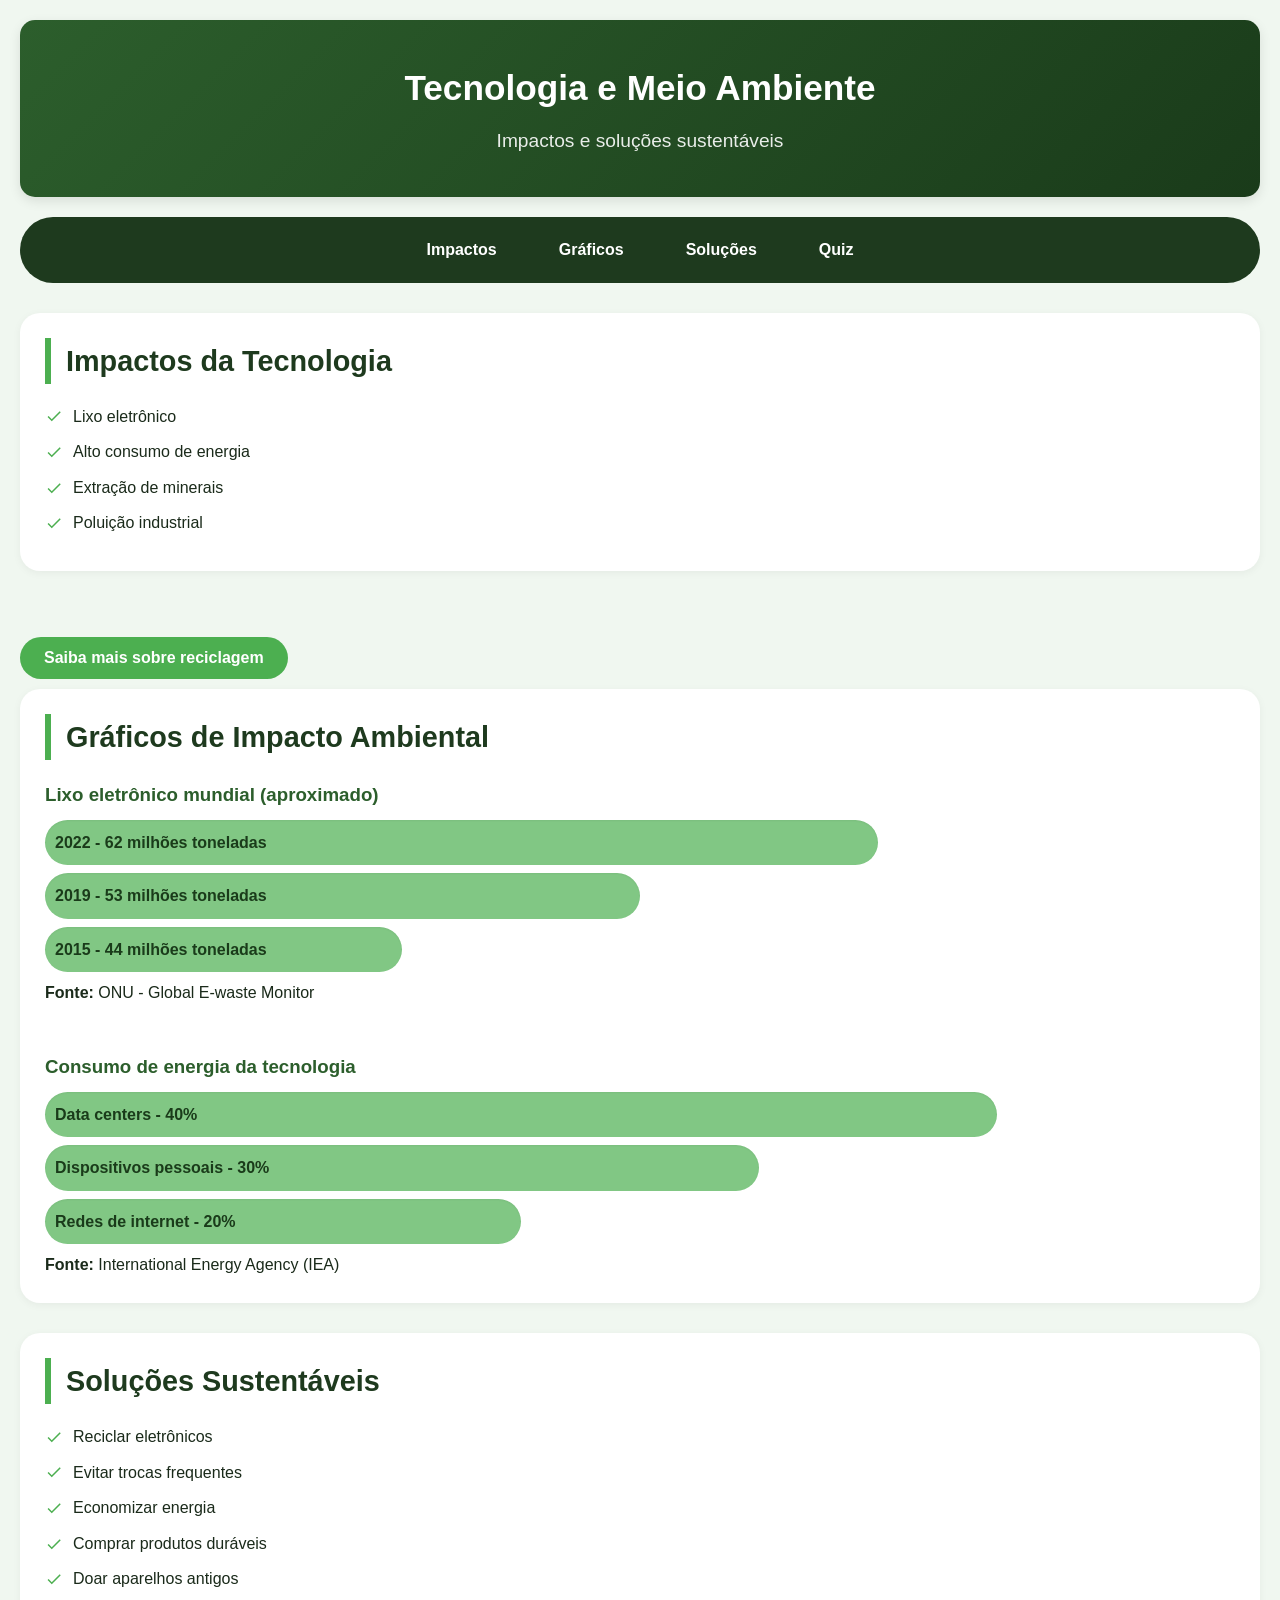
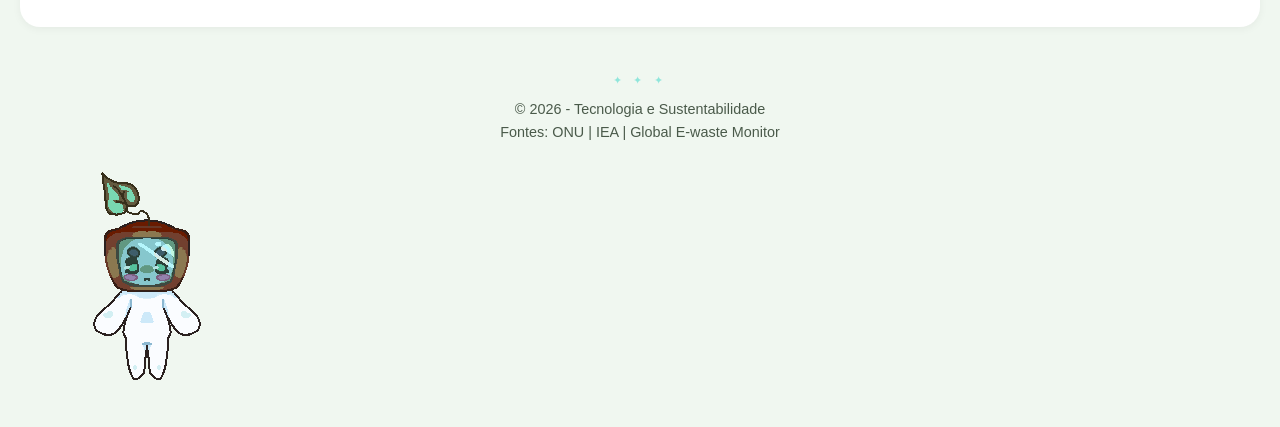
<file: site/index.html>
<!DOCTYPE html>
<html lang="pt-BR">
<head>
    <meta charset="UTF-8">
    <meta name="viewport" content="width=device-width, initial-scale=1.0">
    <link rel="stylesheet" href="css/style.css">
    <title>Site Informativo</title>
</head>

<body>
    <header>
        <h1>Tecnologia e Meio Ambiente</h1>
        <p>Impactos e soluções sustentáveis</p>
    </header>

    <nav>
        <a href="#impactos">Impactos</a>
        <a href="#graficos">Gráficos</a>
        <a href="#solucoes">Soluções</a>
        <a href="quiz.html">Quiz</a>
    </nav>

    <section id="impactos">
    <h2>Impactos da Tecnologia</h2>
        <ul>
            <li>Lixo eletrônico</li>
            <li>Alto consumo de energia</li>
            <li>Extração de minerais</li>
            <li>Poluição industrial</li>
        </ul>
    </section>
    
    <br>

<a href="reciclar.html">
<button>Saiba mais sobre reciclagem</button>
</a>

</section>

<section id="graficos">

<h2>Gráficos de Impacto Ambiental</h2>

<h3>Lixo eletrônico mundial (aproximado)</h3>

<div class="bar" style="width:70%">2022 - 62 milhões toneladas</div>
<div class="bar" style="width:50%">2019 - 53 milhões toneladas</div>
<div class="bar" style="width:30%">2015 - 44 milhões toneladas</div>

<p><b>Fonte:</b> ONU - Global E-waste Monitor</p>

<br>

<h3>Consumo de energia da tecnologia</h3>

<div class="bar" style="width:80%">Data centers - 40%</div>
<div class="bar" style="width:60%">Dispositivos pessoais - 30%</div>
<div class="bar" style="width:40%">Redes de internet - 20%</div>

<p><b>Fonte:</b> International Energy Agency (IEA)</p>

</section>

<section id="solucoes">

<h2>Soluções Sustentáveis</h2>

<ul>
<li>Reciclar eletrônicos</li>
<li>Evitar trocas frequentes</li>
<li>Economizar energia</li>
<li>Comprar produtos duráveis</li>
<li>Doar aparelhos antigos</li>
</ul>

</section>

<footer>
<p>© 2026 - Tecnologia e Sustentabilidade</p>
<p>Fontes: ONU | IEA | Global E-waste Monitor</p>
</footer>
  
<img src="img/Tstop.gif">

</body>
</html>
</file>
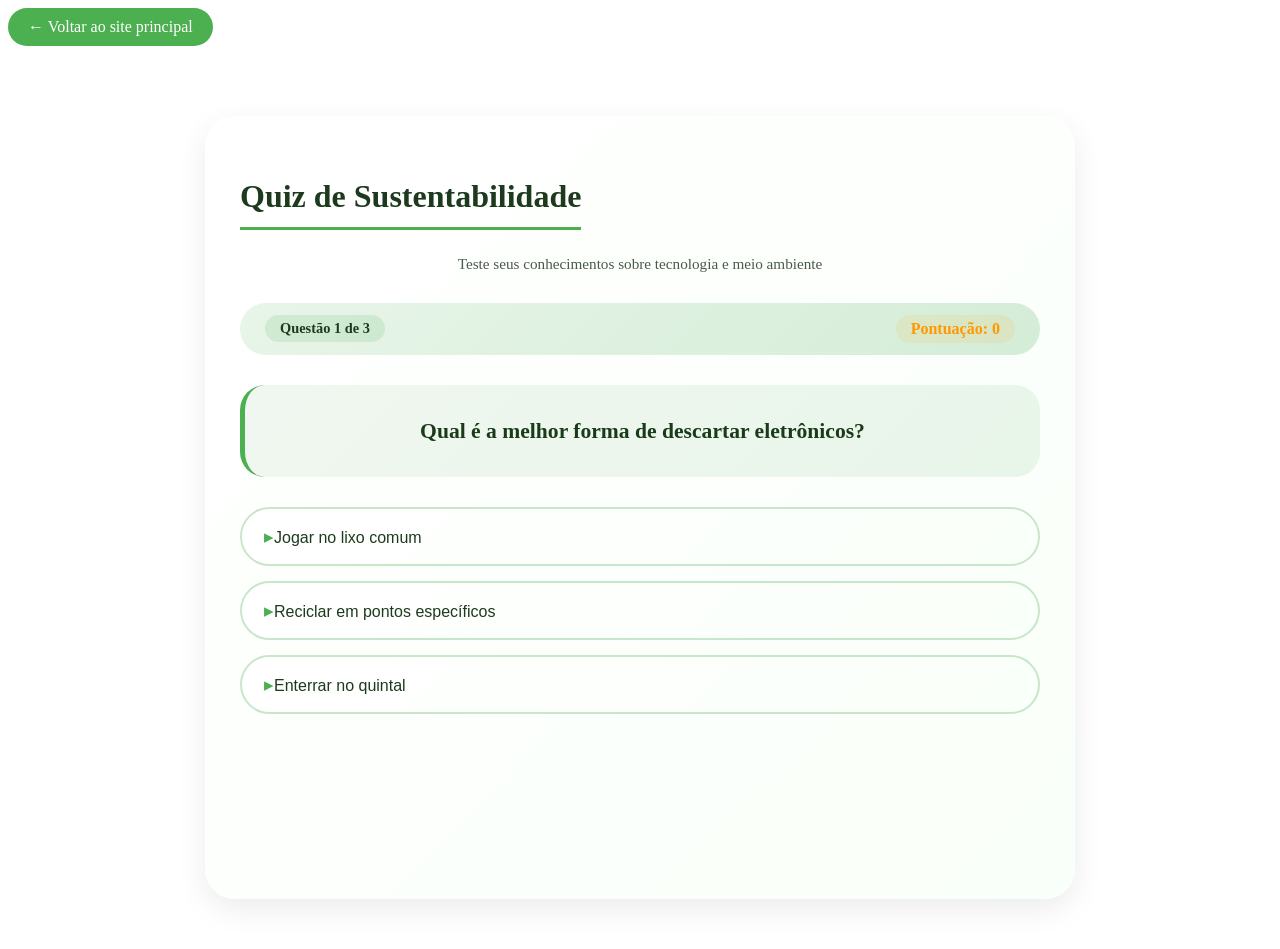
<file: site/quiz.html>
<!DOCTYPE html>
<html lang="pt-BR">
<head>
    <meta charset="UTF-8">
    <meta name="viewport" content="width=device-width, initial-scale=1.0">
    <title>Quiz de Sustentabilidade</title>
    <link rel="stylesheet" href="css\style3.css">
</head>

<body>

<div class="quiz-container">
    <a href="index.html" class="voltar-btn">← Voltar ao site principal</a>
    
    <section id="quiz" class="quiz">
        <h2>Quiz de Sustentabilidade</h2>
        <p class="quiz-subtitle">Teste seus conhecimentos sobre tecnologia e meio ambiente</p>
        
        <div class="quiz-stats">
            <span id="questao-numero">Questão 1 de 3</span>
            <span id="pontuacao"> Pontuação: 0</span>
        </div>
        
        <div class="pergunta-container">
            <p id="pergunta"></p>
        </div>
        
        <div class="opcoes-container">
            <button onclick="resposta(1)" id="op1" class="quiz-btn"></button>
            <button onclick="resposta(2)" id="op2" class="quiz-btn"></button>
            <button onclick="resposta(3)" id="op3" class="quiz-btn"></button>
        </div>
        
        <div id="feedback" class="feedback">
            <p id="resultado"></p>
        </div>
        
        <button onclick="reiniciarQuiz()" id="reiniciar-btn" class="reiniciar-btn" style="display: none;">Refazer Quiz</button>
    </section>
</div>

<script>
const perguntas = [
    {
        pergunta: "Qual é a melhor forma de descartar eletrônicos?",
        opcoes: ["Jogar no lixo comum", "Reciclar em pontos específicos", "Enterrar no quintal"],
        correta: 2,
        explicacao: "Eletrônicos devem ser levados a pontos de coleta específicos para reciclagem correta!"
    },
    {
        pergunta: "O que ajuda a economizar energia?",
        opcoes: ["Usar modo de economia de energia", "Deixar aparelhos ligados sempre", "Aumentar o brilho da tela"],
        correta: 1,
        explicacao: "O modo economia reduz o consumo de energia e aumenta a vida útil da bateria!"
    },
    {
        pergunta: "Qual atitude é mais sustentável?",
        opcoes: ["Trocar celular todo ano", "Descartar na rua", "Usar o aparelho até durar mais"],
        correta: 3,
        explicacao: "Usar dispositivos por mais tempo reduz o lixo eletrônico e a extração de recursos!"
    }
];

let atual = 0;
let pontuacao = 0;
let podeResponder = true;

function atualizarStats() {
    document.getElementById("questao-numero").innerText = `Questão ${atual + 1} de ${perguntas.length}`;
    document.getElementById("pontuacao").innerHTML = `Pontuação: ${pontuacao}`;
}

function carregar() {
    if (atual < perguntas.length) {
        const perguntaAtual = perguntas[atual];
        
        const perguntaElement = document.getElementById("pergunta");
        perguntaElement.style.animation = "none";
        setTimeout(() => {
            perguntaElement.innerText = perguntaAtual.pergunta;
            perguntaElement.style.animation = "fadeInUp 0.5s ease-out";
        }, 10);
        
        for (let i = 0; i < 3; i++) {
            const btn = document.getElementById(`op${i+1}`);
            btn.innerText = perguntaAtual.opcoes[i];
            btn.style.display = "block";
            btn.classList.remove("disabled");
            btn.style.animation = "none";
            setTimeout(() => {
                btn.style.animation = "fadeInRight 0.5s ease-out";
            }, 10);
        }
        
        document.getElementById("reiniciar-btn").style.display = "none";
        
        const resultadoElement = document.getElementById("resultado");
        resultadoElement.innerText = "";
        resultadoElement.className = "";
        
        podeResponder = true;
        atualizarStats();
    }
}

function resposta(escolha) {
    if (!podeResponder) return;
    
    const perguntaAtual = perguntas[atual];
    const resultadoElement = document.getElementById("resultado");
    const isCorreta = (escolha === perguntaAtual.correta);
    
    podeResponder = false;
    for (let i = 1; i <= 3; i++) {
        document.getElementById(`op${i}`).classList.add("disabled");
    }
    
    if (isCorreta) {
        pontuacao++;
        resultadoElement.innerText = `CORRETO! ${perguntaAtual.explicacao}`;
        resultadoElement.className = "resultado-correto";
        
        const btnCorreto = document.getElementById(`op${perguntaAtual.correta + 1}`);
        btnCorreto.style.transform = "scale(1.05)";
        btnCorreto.style.borderColor = "#4caf50";
        btnCorreto.style.boxShadow = "0 0 15px rgba(76, 175, 80, 0.5)";
        
        atualizarStats();
    } else {
        resultadoElement.innerText = `ERRADO! ${perguntaAtual.explicacao}`;
        resultadoElement.className = "resultado-errado";
        
        const btnCorreto = document.getElementById(`op${perguntaAtual.correta + 1}`);
        btnCorreto.style.transform = "scale(1.02)";
        btnCorreto.style.borderColor = "#4caf50";
        btnCorreto.style.backgroundColor = "#e8f5e9";
        
        const btnErrado = document.getElementById(`op${escolha + 1}`);
        btnErrado.style.borderColor = "#f44336";
        btnErrado.style.backgroundColor = "#ffebee";
    }
    
    atual++;
    
    if (atual < perguntas.length) {
        setTimeout(() => {
            carregar();
        }, 2500);
    } else {
        setTimeout(() => {
            finalizarQuiz();
        }, 2500);
    }
}

function finalizarQuiz() {
    const resultadoElement = document.getElementById("resultado");
    const pontuacaoFinal = pontuacao;
    const total = perguntas.length;
    
  
    
    for (let i = 1; i <= 3; i++) {
        document.getElementById(`op${i}`).style.display = "none";
    }
    
    document.getElementById("reiniciar-btn").style.display = "block";
    document.getElementById("reiniciar-btn").style.animation = "pulseGlow 2s ease-in-out infinite";
}

function reiniciarQuiz() {
    atual = 0;
    pontuacao = 0;
    podeResponder = true;
    
    for (let i = 1; i <= 3; i++) {
        const btn = document.getElementById(`op${i}`);
        btn.style.transform = "";
        btn.style.borderColor = "";
        btn.style.backgroundColor = "";
        btn.classList.remove("disabled");
    }
    
    carregar();
    document.getElementById("quiz").scrollIntoView({ behavior: "smooth", block: "center" });
}

carregar();
</script>

</body>
</html>
</file>
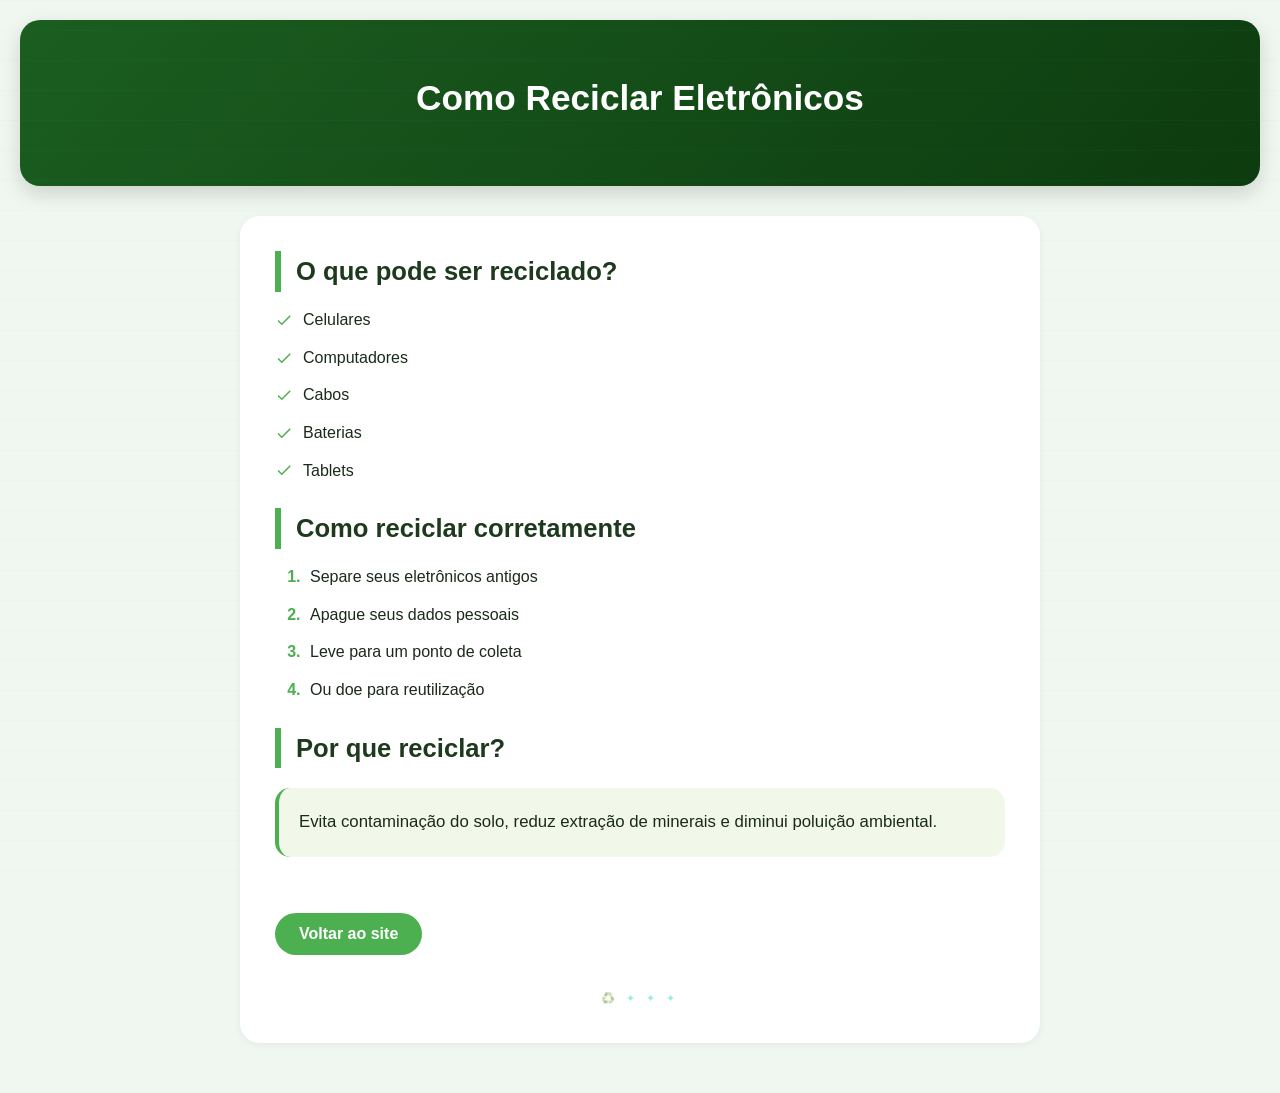
<file: site/reciclar.html>
<!DOCTYPE html>
<html lang="pt-BR">
<head>
    <meta charset="UTF-8">
    <meta name="viewport" content="width=device-width, initial-scale=1.0">
    <link rel="stylesheet" href="css/style2.css">
    <title>Como reciclar eletrônicos</title>

</head>

<body>

<header>
<h1>Como Reciclar Eletrônicos</h1>
</header>

<section>

<h2>O que pode ser reciclado?</h2>
<ul>
<li>Celulares</li>
<li>Computadores</li>
<li>Cabos</li>
<li>Baterias</li>
<li>Tablets</li>
</ul>

<h2>Como reciclar corretamente</h2>
<ol>
<li>Separe seus eletrônicos antigos</li>
<li>Apague seus dados pessoais</li>
<li>Leve para um ponto de coleta</li>
<li>Ou doe para reutilização</li>
</ol>

<h2>Por que reciclar?</h2>
<p>
Evita contaminação do solo, reduz extração de minerais
e diminui poluição ambiental.
</p>

<br>

<a href="index.html">
<button>Voltar ao site</button>
</a>

</section>

</body>
</html>
</file>
<file: site/css/style.css>
* {
    margin: 0;
    padding: 0;
    box-sizing: border-box;
}

body {
    font-family: 'Segoe UI', Tahoma, Geneva, Verdana, sans-serif;
    line-height: 1.6;
    background-color: #f0f7f0;
    color: #1a2a1a;
    padding: 20px;
    position: relative;
    animation: fadeIn 0.8s ease-out;
}




header {
    background: linear-gradient(135deg, #2c5e2c, #1a3b1a);
    color: white;
    text-align: center;
    padding: 40px 20px;
    border-radius: 15px;
    margin-bottom: 20px;
    box-shadow: 0 4px 12px rgba(0,0,0,0.1);
    position: relative;
    z-index: 1;
    animation: slideDown 0.6s ease-out;
}


@keyframes slideDown {
    from {
        opacity: 0;
        transform: translateY(-30px);
    }
    to {
        opacity: 1;
        transform: translateY(0);
    }
}

header h1 {
    font-size: 2.2rem;
    margin-bottom: 10px;
}

header p {
    font-size: 1.2rem;
    opacity: 0.9;
}




nav {
    background-color: #1e3a1e;
    display: flex;
    justify-content: center;
    gap: 30px;
    padding: 12px;
    border-radius: 50px;
    margin-bottom: 30px;
    flex-wrap: wrap;
}

nav a {
    color: white;
    text-decoration: none;
    font-weight: bold;
    padding: 8px 16px;
    border-radius: 30px;
    transition: background 0.3s;
}

nav a:hover {
    background-color: #3a7a3a;
}




section {
    background: white;
    padding: 25px;
    margin-bottom: 30px;
    border-radius: 20px;
    box-shadow: 0 2px 8px rgba(0,0,0,0.05);
    transition: all 0.3s ease;
    position: relative;
    z-index: 1;
    animation: fadeInUp 0.6s ease-out backwards;
    animation-delay: calc(0.1s * var(--order, 0));
}




@keyframes fadeInUp {
    from {
        opacity: 0;
        transform: translateY(20px);
    }
    to {
        opacity: 1;
        transform: translateY(0);
    }
}




section:nth-of-type(1) { --order: 1; }
section:nth-of-type(2) { --order: 2; }
section:nth-of-type(3) { --order: 3; }

section:hover {
    transform: translateY(-3px);
    box-shadow: 0 4px 20px rgba(0, 255, 204, 0.15), 0 2px 8px rgba(0,0,0,0.05);
}

h2 {
    color: #1e3a1e;
    border-left: 6px solid #4caf50;
    padding-left: 15px;
    margin-bottom: 20px;
    font-size: 1.8rem;
    transition: all 0.3s ease;
    position: relative;
    overflow: hidden;
}




h2::before {
    content: "";
    position: absolute;
    bottom: 0;
    left: 0;
    width: 0;
    height: 2px;
    background: linear-gradient(90deg, #00ffcc, #ff3399);
    transition: width 0.4s ease;
}

h2:hover::before {
    width: 100%;
}

h2:hover {
    text-shadow: 0 0 3px rgba(0, 255, 204, 0.5);
    transform: translateX(3px);
}

h3 {
    color: #2c5e2c;
    margin: 20px 0 10px 0;
    transition: all 0.3s ease;
}




h3:hover {
    transform: translateX(5px);
    color: #1e3a1e;
}




ul {
    list-style-type: none;
    padding-left: 0;
}

ul li {
    background: url('data:image/svg+xml;utf8,<svg xmlns="http://www.w3.org/2000/svg" width="16" height="16" viewBox="0 0 24 24" fill="%234caf50"><path d="M9 16.17L4.83 12l-1.42 1.41L9 19 21 7l-1.41-1.41L9 16.17z"/></svg>') left center no-repeat;
    padding-left: 28px;
    margin-bottom: 10px;
    background-size: 18px;
    transition: all 0.3s ease;
    animation: fadeInLeft 0.5s ease-out backwards;
    animation-delay: calc(0.05s * var(--item-order, 0));
}




@keyframes fadeInLeft {
    from {
        opacity: 0;
        transform: translateX(-10px);
    }
    to {
        opacity: 1;
        transform: translateX(0);
    }
}




ul li:nth-child(1) { --item-order: 1; }
ul li:nth-child(2) { --item-order: 2; }
ul li:nth-child(3) { --item-order: 3; }
ul li:nth-child(4) { --item-order: 4; }
ul li:nth-child(5) { --item-order: 5; }
ul li:nth-child(6) { --item-order: 6; }

ul li:hover {
    transform: translateX(5px);
    text-shadow: 0 0 2px rgba(0, 255, 204, 0.3);
    background: url('data:image/svg+xml;utf8,<svg xmlns="http://www.w3.org/2000/svg" width="16" height="16" viewBox="0 0 24 24" fill="%2300ccbb"><path d="M9 16.17L4.83 12l-1.42 1.41L9 19 21 7l-1.41-1.41L9 16.17z"/></svg>') left center no-repeat;
    background-size: 18px;
}




ol li {
    transition: all 0.3s ease;
    animation: fadeInRight 0.5s ease-out backwards;
    animation-delay: calc(0.05s * var(--item-order, 0));
}

@keyframes fadeInRight {
    from {
        opacity: 0;
        transform: translateX(10px);
    }
    to {
        opacity: 1;
        transform: translateX(0);
    }
}

ol li:nth-child(1) { --item-order: 1; }
ol li:nth-child(2) { --item-order: 2; }
ol li:nth-child(3) { --item-order: 3; }
ol li:nth-child(4) { --item-order: 4; }

ol li:hover {
    transform: translateX(3px);
    color: #2c5e2c;
}

ol li::marker {
    color: #4caf50;
    font-weight: bold;
    transition: all 0.3s;
}

ol li:hover::marker {
    color: #00ccbb;
    transform: scale(1.2);
}




button {
    background-color: #4caf50;
    color: white;
    border: none;
    padding: 12px 24px;
    font-size: 1rem;
    border-radius: 40px;
    cursor: pointer;
    transition: all 0.3s ease;
    margin: 10px 0;
    font-weight: bold;
    position: relative;
    overflow: hidden;
    animation: pulseGlow 2s ease-in-out infinite;
}




@keyframes pulseGlow {
    0%, 100% {
        box-shadow: 0 0 0 0 rgba(76, 175, 80, 0.2);
    }
    50% {
        box-shadow: 0 0 0 6px rgba(76, 175, 80, 0);
    }
}

button:hover {
    background-color: #2e7d32;
    box-shadow: 0 0 12px rgba(0, 255, 204, 0.4);
    transform: scale(1.02);
    animation: none;
}

button:active {
    transform: scale(0.98);
    box-shadow: 0 0 8px rgba(255, 51, 153, 0.4);
}




.bar {
    background-color: #81c784;
    margin: 8px 0;
    padding: 10px;
    border-radius: 30px;
    color: #1a3b1a;
    font-weight: bold;
    width: 0%;
    transition: width 0.8s cubic-bezier(0.4, 0, 0.2, 1);
    box-shadow: inset 0 1px 2px rgba(0,0,0,0.05);
    position: relative;
    overflow: hidden;
    animation: barLoad 0.8s ease-out forwards;
}




@keyframes barLoad {
    from {
        width: 0%;
    }
}




.bar::after {
    content: "";
    position: absolute;
    top: 0;
    left: -100%;
    width: 100%;
    height: 100%;
    background: linear-gradient(90deg, transparent, rgba(255,255,255,0.3), transparent);
    transition: left 0.6s ease;
}

.bar:hover::after {
    left: 100%;
}




footer {
    text-align: center;
    margin-top: 30px;
    padding: 15px;
    color: #4a5a4a;
    font-size: 0.9rem;
    position: relative;
    z-index: 1;
    animation: fadeIn 1s ease-out 0.5s backwards;
}




footer::before {
    content: "✦ ✦ ✦";
    display: block;
    margin-bottom: 8px;
    font-size: 0.7rem;
    color: rgba(0, 204, 187, 0.4);
    letter-spacing: 4px;
    animation: dotsPulse 3s ease-in-out infinite;
}




@keyframes dotsPulse {
    0%, 100% {
        opacity: 0.3;
        letter-spacing: 4px;
    }
    50% {
        opacity: 0.8;
        letter-spacing: 6px;
    }
}




@media (max-width: 768px) {
    body {
        padding: 10px;
    }

    header h1 {
        font-size: 1.6rem;
    }

    nav {
        gap: 15px;
        border-radius: 20px;
    }

    nav a {
        font-size: 0.9rem;
        padding: 6px 12px;
    }

    .bar {
        font-size: 0.85rem;
        padding: 8px;
    }

    h2 {
        font-size: 1.5rem;
    }
}

@media (max-width: 480px) {
    nav {
        flex-direction: column;
        align-items: center;
        border-radius: 15px;
    }

    button {
        width: 100%;
    }
}




.gif::after {
    content: "";
    position: fixed;
    bottom: 20px;
    right: 20px;
    width: 50px;
    height: 50px;
    background-image: url('img/Tstop.gif'); 
    background-size: cover;
    background-repeat: no-repeat;
    background-position: center;
    opacity: 0.6;
    pointer-events: none;
    z-index: 999;
}
</file>
<file: site/css/style2.css>
* {
    margin: 0;
    padding: 0;
    box-sizing: border-box;
}




body {
    font-family: 'Segoe UI', Tahoma, Geneva, Verdana, sans-serif;
    line-height: 1.6;
    background-color: #f0f7f0;
    color: #1a2a1a;
    padding: 20px;
    position: relative;
    animation: fadeIn 0.8s ease-out;
}




body::before {
    content: "";
    position: fixed;
    top: 0;
    left: 0;
    width: 100%;
    height: 100%;
    background-image: linear-gradient(rgba(0, 255, 204, 0.03) 1px, transparent 1px);
    background-size: 30px 30px;
    pointer-events: none;
    z-index: 0;
}




header {
    background: linear-gradient(135deg, #1b5e20, #0d3b0f);
    color: white;
    text-align: center;
    padding: 50px 20px;
    border-radius: 20px;
    margin-bottom: 30px;
    box-shadow: 0 8px 20px rgba(0,0,0,0.15);
    animation: slideDown 0.6s ease-out;
}




@keyframes slideDown {
    from {
        opacity: 0;
        transform: translateY(-30px);
    }
    to {
        opacity: 1;
        transform: translateY(0);
    }
}




header h1 {
    font-size: 2.2rem;
    margin-bottom: 10px;
}




section {
    background: white;
    padding: 35px;
    border-radius: 20px;
    box-shadow: 0 2px 8px rgba(0,0,0,0.05);
    transition: all 0.3s ease;
    max-width: 800px;
    margin: 0 auto 30px auto;
    position: relative;
    z-index: 1;
    animation: fadeInUp 0.6s ease-out;
}




@keyframes fadeInUp {
    from {
        opacity: 0;
        transform: translateY(20px);
    }
    to {
        opacity: 1;
        transform: translateY(0);
    }
}




section:hover {
    transform: translateY(-3px);
    box-shadow: 0 4px 20px rgba(0, 255, 204, 0.15), 0 2px 8px rgba(0,0,0,0.05);
}




h2 {
    color: #1e3a1e;
    border-left: 6px solid #4caf50;
    padding-left: 15px;
    margin: 25px 0 15px 0;
    font-size: 1.6rem;
    transition: all 0.3s ease;
    position: relative;
    overflow: hidden;
}




h2:first-of-type {
    margin-top: 0;
}




h2::before {
    content: "";
    position: absolute;
    bottom: 0;
    left: 0;
    width: 0;
    height: 2px;
    background: linear-gradient(90deg, #00ffcc, #ff3399);
    transition: width 0.4s ease;
}




h2:hover::before {
    width: 100%;
}




h2:hover {
    text-shadow: 0 0 3px rgba(0, 255, 204, 0.5);
    transform: translateX(3px);
}




ul {
    list-style-type: none;
    padding-left: 0;
    margin-bottom: 25px;
}




ul li {
    background: url('data:image/svg+xml;utf8,<svg xmlns="http://www.w3.org/2000/svg" width="16" height="16" viewBox="0 0 24 24" fill="%234caf50"><path d="M9 16.17L4.83 12l-1.42 1.41L9 19 21 7l-1.41-1.41L9 16.17z"/></svg>') left center no-repeat;
    padding-left: 28px;
    margin-bottom: 12px;
    background-size: 18px;
    transition: all 0.3s ease;
    animation: fadeInLeft 0.5s ease-out backwards;
    animation-delay: calc(0.05s * var(--item-order, 0));
}




@keyframes fadeInLeft {
    from {
        opacity: 0;
        transform: translateX(-10px);
    }
    to {
        opacity: 1;
        transform: translateX(0);
    }
}




ul li:nth-child(1) { --item-order: 1; }
ul li:nth-child(2) { --item-order: 2; }
ul li:nth-child(3) { --item-order: 3; }
ul li:nth-child(4) { --item-order: 4; }
ul li:nth-child(5) { --item-order: 5; }

ul li:hover {
    transform: translateX(5px);
    text-shadow: 0 0 2px rgba(0, 255, 204, 0.3);
    background: url('data:image/svg+xml;utf8,<svg xmlns="http://www.w3.org/2000/svg" width="16" height="16" viewBox="0 0 24 24" fill="%2300ccbb"><path d="M9 16.17L4.83 12l-1.42 1.41L9 19 21 7l-1.41-1.41L9 16.17z"/></svg>') left center no-repeat;
    background-size: 18px;
}




ol {
    padding-left: 30px;
    margin-bottom: 25px;
}




ol li {
    margin-bottom: 12px;
    padding-left: 5px;
    transition: all 0.3s ease;
    animation: fadeInRight 0.5s ease-out backwards;
    animation-delay: calc(0.05s * var(--item-order, 0));
}




@keyframes fadeInRight {
    from {
        opacity: 0;
        transform: translateX(10px);
    }
    to {
        opacity: 1;
        transform: translateX(0);
    }
}




ol li:nth-child(1) { --item-order: 1; }
ol li:nth-child(2) { --item-order: 2; }
ol li:nth-child(3) { --item-order: 3; }
ol li:nth-child(4) { --item-order: 4; }

ol li:hover {
    transform: translateX(3px);
    color: #2c5e2c;
}




ol li::marker {
    color: #4caf50;
    font-weight: bold;
    transition: all 0.3s;
}



ol li:hover::marker {
    color: #00ccbb;
}



p {
    background: #f1f8e9;
    padding: 20px;
    border-radius: 15px;
    border-left: 4px solid #4caf50;
    margin: 20px 0;
    font-size: 1.05rem;
    line-height: 1.7;
    transition: all 0.3s ease;
    animation: fadeInUp 0.6s ease-out 0.2s backwards;
}




p:hover {
    transform: translateX(5px);
    border-left-color: #00ccbb;
    box-shadow: 0 2px 12px rgba(0, 204, 187, 0.1);
}




button {
    background-color: #4caf50;
    color: white;
    border: none;
    padding: 12px 24px;
    font-size: 1rem;
    border-radius: 40px;
    cursor: pointer;
    transition: all 0.3s ease;
    margin: 10px 0;
    font-weight: bold;
    position: relative;
    overflow: hidden;
    animation: pulseGlow 2s ease-in-out infinite;
}




@keyframes pulseGlow {
    0%, 100% {
        box-shadow: 0 0 0 0 rgba(76, 175, 80, 0.2);
    }
    50% {
        box-shadow: 0 0 0 6px rgba(76, 175, 80, 0);
    }
}




button::after {
    content: "";
    position: absolute;
    top: 50%;
    left: 50%;
    width: 0;
    height: 0;
    border-radius: 50%;
    background: rgba(255, 255, 255, 0.4);
    transition: width 0.4s, height 0.4s;
    transform: translate(-50%, -50%);
}




button:active::after {
    width: 200px;
    height: 200px;
}




button:hover {
    background-color: #2e7d32;
    box-shadow: 0 0 12px rgba(0, 255, 204, 0.4);
    transform: scale(1.02);
    animation: none;
}




button:active {
    transform: scale(0.98);
    box-shadow: 0 0 8px rgba(255, 51, 153, 0.4);
}




a {
    text-decoration: none;
}




section::after {
    content: "♻️ ✦ ✦ ✦";
    display: block;
    text-align: center;
    margin-top: 25px;
    font-size: 0.7rem;
    color: rgba(0, 204, 187, 0.4);
    letter-spacing: 4px;
    animation: dotsPulse 3s ease-in-out infinite;
}




@keyframes dotsPulse {
    0%, 100% {
        opacity: 0.3;
        letter-spacing: 4px;
    }
    50% {
        opacity: 0.8;
        letter-spacing: 6px;
    }
}




@media (max-width: 768px) {
    body {
        padding: 15px;
    }

    header {
        padding: 30px 15px;
    }

    header h1 {
        font-size: 1.6rem;
    }

    section {
        padding: 25px;
    }

    h2 {
        font-size: 1.4rem;
    }

    ul li, ol li, p {
        font-size: 0.95rem;
    }

    p {
        padding: 15px;
    }

    button {
        padding: 10px 20px;
        width: 100%;
    }
}




@media (max-width: 480px) {
    header h1 {
        font-size: 1.3rem;
    }

    section {
        padding: 20px;
    }

    h2 {
        font-size: 1.2rem;
    }

    ol {
        padding-left: 20px;
    }
}




html {
    scroll-behavior: smooth;
}
</file>
